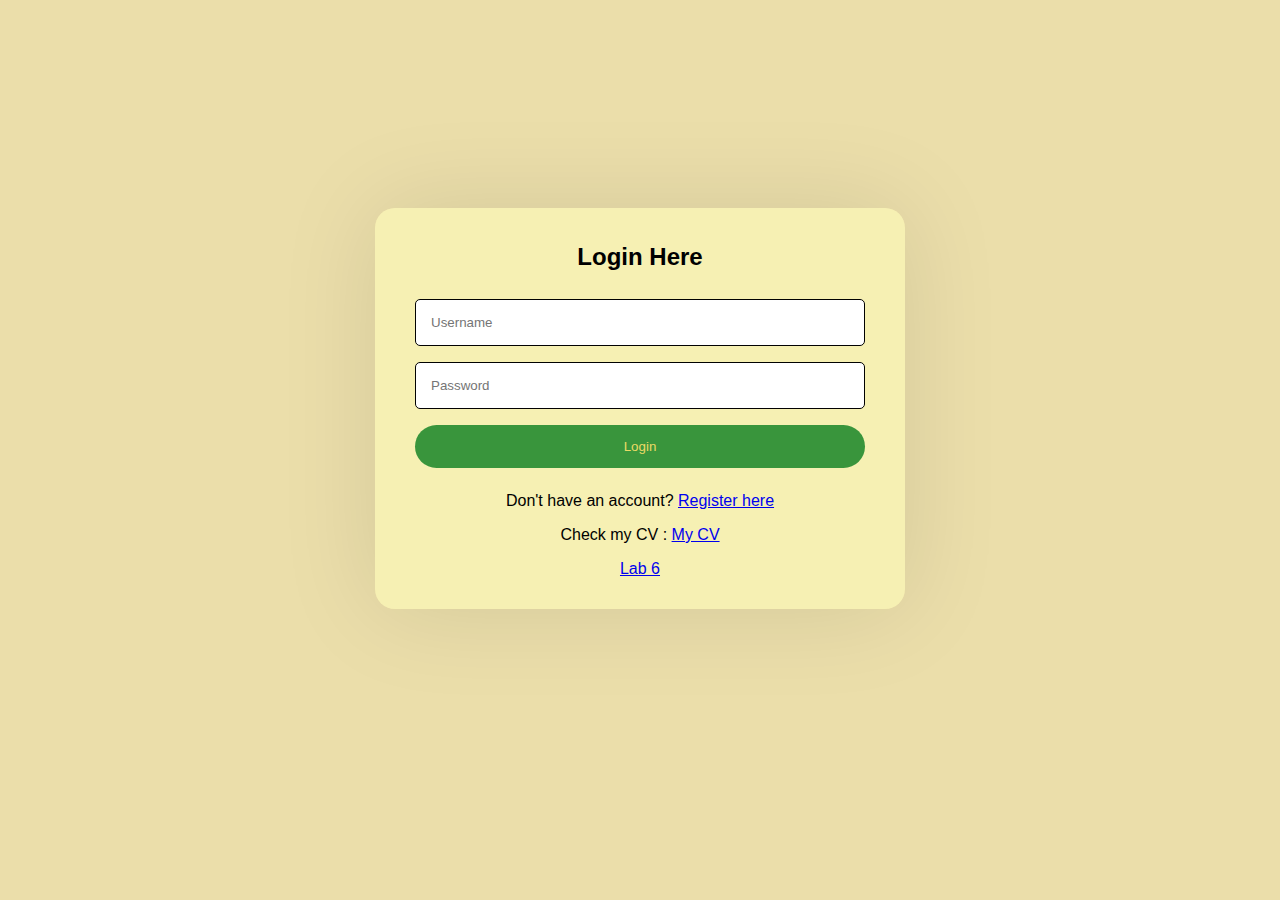
<file: index.html>
<!DOCTYPE html>
<html lang="en">
<head>
  <meta charset="UTF-8">
  <meta name="viewport" content="width=device-width, initial-scale=1.0">
  <style>
    body {
      font-family: Arial, sans-serif;
      background-color: #ebdeaa;
      background-image: url('https://images.adsttc.com/media/images/61fc/0e89/7963/4f01/6428/7a47/large_jpg/woxen-ed-149.jpg?1643909005');
      background-size:cover;
      padding: 200px;
    }
    form {
      max-width: 500px;
      margin: 0 auto;
      background-color: #f2ecda;
      padding: 15px;
      border-radius: 20px;
      background: rgba(255, 254, 186, 0.573);
      box-shadow: 0 0 100px rgba(0, 0, 0, 0.1);
    }
    input[type="text"],
    input[type="password"] {
      width: 90%;
      padding: 15px;
      margin: 8px 0;
      display: inline-block;
      border: 1px solid #020202;
      border-radius: 5px;
      box-sizing: border-box;
    }
    input[type="submit"] {
      background-color: #39953c;
      color: rgb(235, 218, 102);
      padding: 14px 20px;
      margin: 8px 0;
      border: none;
      border-radius: 50px;
      cursor: pointer;
      width: 90%;
    }
    input[type="submit"]:hover {
      background-color: #318835;
    }
  </style>
</head>
<body>
  <form>
    <center><h2>Login Here</h2>
    <input type="text" id="username" name="username" placeholder="Username" required>
    <input type="password" id="password" name="password" placeholder="Password" required>
    <input type="submit" value="Login">
    <p>Don't have an account? <a href="RegForm.html" class="register-btn" >Register here</a></p>
    <p>Check my CV : <a href="CV.html">My CV</a></p>
    <P> <a href= lab6.html > Lab 6</a> </P>  </center>
  </form>
</body>
</html>
</file>
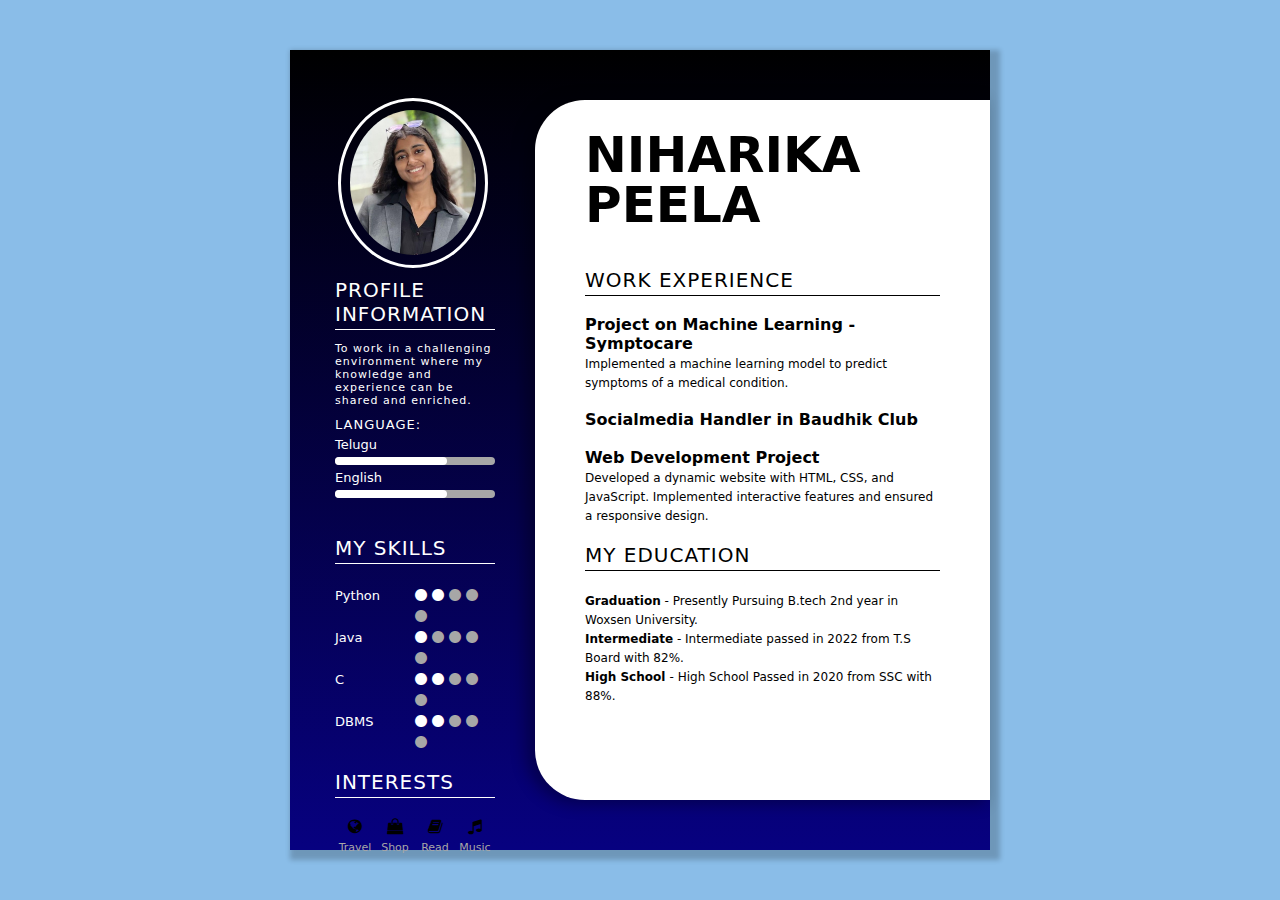
<file: CV.html>
<!DOCTYPE html>
<html>
<head>
	<meta charset="utf-8">
	<meta name="viewport" content="width=device-width, initial-scale=1">
	<title></title>
	<link rel="stylesheet" type="text/css" href="CV.CSS">
	<link rel="stylesheet" href="https://cdnjs.cloudflare.com/ajax/libs/font-awesome/4.7.0/css/font-awesome.min.css">
</head>
<body>

<div class="resume-main">
	<div class="left-box">
		<br><br>
		<div class="profile">
			<img src="niharikaa.jpg">
		</div>
		<div class="content-box">
		<h2>Profile Information</h2>
		<hr class="hr1">
		<p class="p1"> To work in a challenging environment where my knowledge and experience can be shared and enriched. </p>

		<h3>Language:</h3>
		<p class="p2">Telugu</p>
		<div id="progress1"></div>
		<p class="p2">English</p>
		<div id="progress1"></div>

		<br><br>
		<h2>My Skills</h2>
		<hr class="hr1">
		<br>
		<div class="col-div-6"><p class="p2">Python</p></div>
		<div class="col-div-6">
			<i class="fa fa-circle circle"></i>
			<i class="fa fa-circle circle"></i>
			<i class="fa fa-circle circle1"></i>
			<i class="fa fa-circle circle1"></i>
			<i class="fa fa-circle circle1"></i>
		</div>
			<div class="clearfix"></div>
		<div class="col-div-6"><p class="p2">Java</p></div>
		<div class="col-div-6">
			<i class="fa fa-circle circle"></i>
			<i class="fa fa-circle circle1"></i>
			<i class="fa fa-circle circle1"></i>
			<i class="fa fa-circle circle1"></i>
			<i class="fa fa-circle circle1"></i>
		</div>
			<div class="clearfix"></div>
		<div class="col-div-6"><p class="p2">C </p></div>
		<div class="col-div-6">
			<i class="fa fa-circle circle"></i>
			<i class="fa fa-circle circle"></i>
			<i class="fa fa-circle circle1"></i>
			<i class="fa fa-circle circle1"></i>
			<i class="fa fa-circle circle1"></i>
		</div>
			<div class="clearfix"></div>
		<div class="col-div-6"><p class="p2">DBMS</p></div>
		<div class="col-div-6">
			<i class="fa fa-circle circle"></i>
			<i class="fa fa-circle circle"></i>
			<i class="fa fa-circle circle1"></i>
			<i class="fa fa-circle circle1"></i>
			<i class="fa fa-circle circle1"></i>
		</div>

			<div class="clearfix"></div>
			<br>
			<h2>interests</h2>
			<hr class="hr1">
			<br>
			<div class="col-div-3 col3">
				<i class="fa fa-globe" aria-hidden="true""></i>
				<span class="inp">Travel</span>
			</div>
			<div class="col-div-3 col3">
				<i class="fa fa-shopping-bag" aria-hidden="true"></i>
				<span class="inp">Shop</span>
			</div>
			<div class="col-div-3 col3">
				<i class="fa fa-book" aria-hidden="true"></i>
				<span class="inp">Read</span>
			</div>
			<div class="col-div-3 col3">
				<i class="fa fa-music" aria-hidden="true"></i>
				<span class="inp">Music</span>
			</div>
		</div>
	</div>

	<div class="right-box">
		<h1>
			Niharika <br>
			<span>Peela</span>
		</h1>
		<p class="p3">Social Media Handler</p>

		<br>	
		<h2 class="heading">Work Experience</h2>
		<hr class="hr2">
		<br>
		<div class="col-div-4">
			<p class="p5"> </p>
			<span class="span1"></span>
		</div>
		<div class="col-div-8">
			<p class="p5">Project on Machine Learning - Symptocare </p>
			<span class="span1">Implemented a machine learning model to predict symptoms of a medical
                condition. </span>
		</div>
		<div class="clearfix"></div>
		<br>
		<div class="col-div-4">
			<p class="p5"></p>
			<span class="span1"></span>
		</div>
		<div class="col-div-8">
			<p class="p5">Socialmedia Handler in Baudhik Club</p>
		</div>
		<div class="clearfix"></div>
		<br>
		<div class="col-div-4">
			<p class="p5"></p>
			<span class="span1"></span>
		</div>
		<div class="col-div-8">
			<p class="p5">Web Development Project</p>
			<span class="span1"> Developed a dynamic website with HTML, CSS, and JavaScript. Implemented
                interactive features and ensured a responsive design.</span>
		</div>
		<div class="clearfix"></div>

		<br>	
		<h2 class="heading">My Education</h2>
		<hr class="hr2">
		<br>
		<div class="col-div-4">
			<p class="p5"></p>
			<span class="span1"> <b> Graduation</b> - Presently  Pursuing B.tech 2nd year in Woxsen University. </span>
		</div>
		<div class="col-div-8">
			<p class="p5"></p>
			<span class="span1"></span>
		</div>
		<div class="clearfix"></div>
		<div class="col-div-4">
			<p class="p5"></p>
			<span class="span1"><b>Intermediate</b> - Intermediate passed in 2022 from T.S Board with 82%.</span>
		</div>
		<div class="col-div-8">
			<p class="p5"></p>
			<span class="span1"><b>High School </b>- High School Passed in 2020 from SSC with 88%. </span>
		</div>
		<div class="clearfix"></div>
	</div>
	<div class="clearfix"></div>

</div>

</body>
</html>
</file>
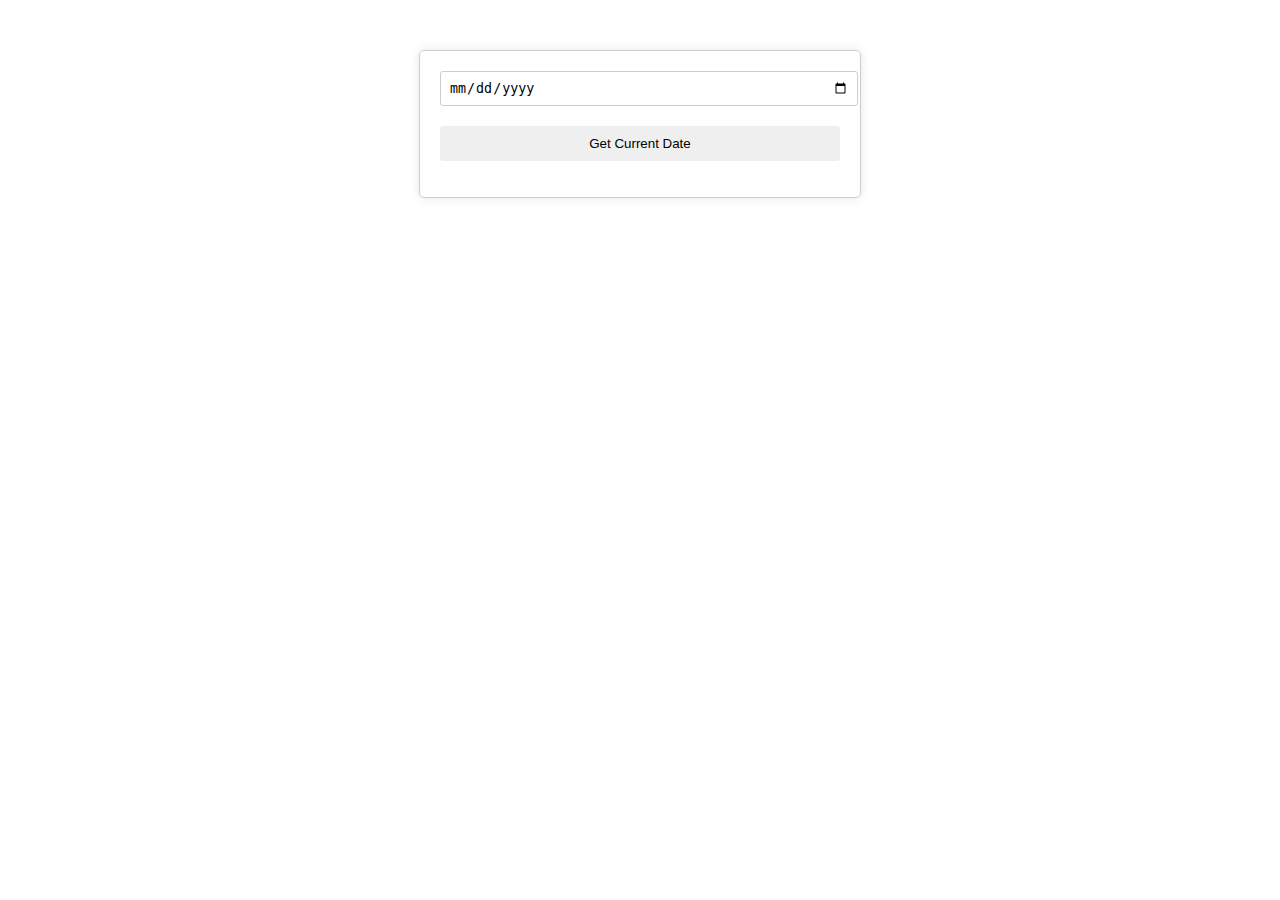
<file: L6 Current Date(3rd).html>
<!DOCTYPE html>
<html lang="en">
<head>
<meta charset="UTF-8">
<meta name="viewport" content="width=device-width, initial-scale=1.0">
<title>Current Date Formats</title>
<style>
    body {
        font-family: Arial, sans-serif;
    }
    .container {
        width: 400px;
        margin: 50px auto;
        padding: 20px;
        border: 1px solid #ccc;
        border-radius: 5px;
        box-shadow: 0 0 10px rgba(0, 0, 0, 0.1);
    }
    input[type="date"] {
        width: 100%;
        margin-bottom: 10px;
        padding: 8px;
        border: 1px solid #ccc;
        border-radius: 3px;
    }
    button {
        width: 100%;
        padding: 10px;
        margin-top: 10px;
        border: none;
        border-radius: 3px;
        cursor: pointer;
    }
    p {
        margin-bottom: 5px;
    }
</style>
</head>
<body>

<div class="container">
    <input type="date" id="dateInput" placeholder="Select a date">
    <button onclick="getCurrentDate()">Get Current Date</button>
    <p id="output1"></p>
    <p id="output2"></p>
    <p id="output3"></p>
    <p id="output4"></p>
</div>

<script>
    function getCurrentDate() {
        var dateInput = document.getElementById('dateInput').value;
        var currentDate = new Date(dateInput);

        var month = currentDate.getMonth() + 1; // Adding 1 to adjust month index (0-11)
        var day = currentDate.getDate();
        var year = currentDate.getFullYear();

        // Format 1: mm-dd-yy
        var format1 = pad(month) + '-' + pad(day) + '-' + year.toString().slice(-2);
        document.getElementById('output1').innerText = "mm-dd-yy: " + format1;

        // Format 2: mm/dd/yy
        var format2 = pad(month) + '/' + pad(day) + '/' + year.toString().slice(-2);
        document.getElementById('output2').innerText = "mm/dd/yy: " + format2;

        // Format 3: dd-mm-yy
        var format3 = pad(day) + '-' + pad(month) + '-' + year.toString().slice(-2);
        document.getElementById('output3').innerText = "dd-mm-yy: " + format3;

        // Format 4: dd/mm/yy
        var format4 = pad(day) + '/' + pad(month) + '/' + year.toString().slice(-2);
        document.getElementById('output4').innerText = "dd/mm/yy: " + format4;
    }

    function pad(number) {
        return (number < 10 ? '0' : '') + number;
    }
</script>

</body>
</html>
</file>
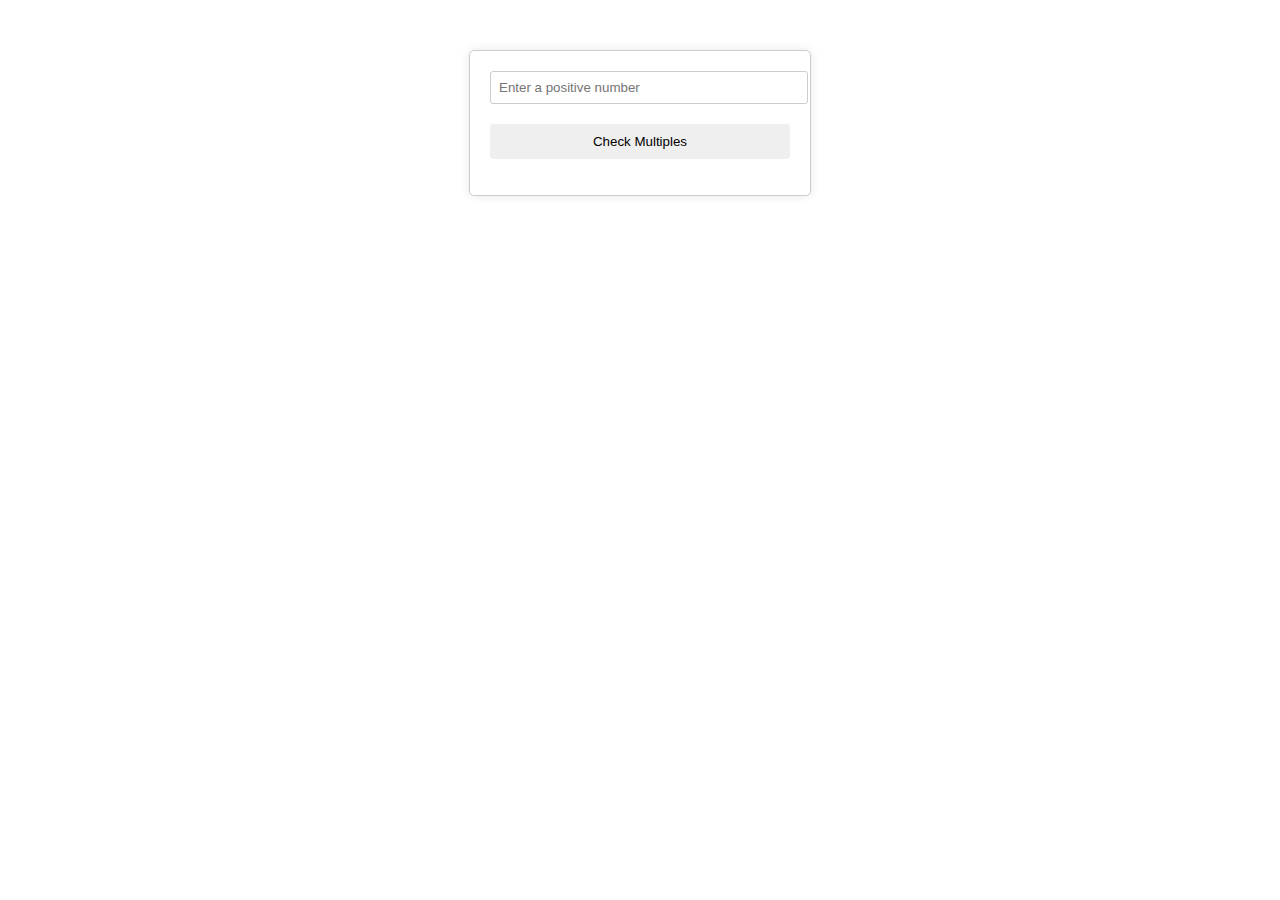
<file: L6 mul of 3and7 or both(2nd).html>
<!DOCTYPE html>
<html lang="en">
<head>
<meta charset="UTF-8">
<meta name="viewport" content="width=device-width, initial-scale=1.0">
<title>Multiple Checker</title>
<style>
    body {
        font-family: Arial, sans-serif;
    }
    .container {
        width: 300px;
        margin: 50px auto;
        padding: 20px;
        border: 1px solid #ccc;
        border-radius: 5px;
        box-shadow: 0 0 10px rgba(0, 0, 0, 0.1);
    }
    input[type="number"] {
        width: 100%;
        margin-bottom: 10px;
        padding: 8px;
        border: 1px solid #ccc;
        border-radius: 3px;
    }
    button {
        width: 100%;
        padding: 10px;
        margin-top: 10px;
        border: none;
        border-radius: 3px;
        cursor: pointer;
    }
</style>
</head>
<body>

<div class="container">
    <input type="number" id="number" placeholder="Enter a positive number">
    <button onclick="checkMultiple()">Check Multiples</button>
    <p id="result"></p>
</div>

<script>
    function checkMultiple() {
        var number = parseInt(document.getElementById('number').value);
        var isMultipleOf3 = number % 3 === 0;
        var isMultipleOf7 = number % 7 === 0;

        if (isMultipleOf3 && isMultipleOf7) {
            document.getElementById('result').innerText = number + " is a multiple of both 3 and 7.";
        } else if (isMultipleOf3) {
            document.getElementById('result').innerText = number + " is a multiple of 3.";
        } else if (isMultipleOf7) {
            document.getElementById('result').innerText = number + " is a multiple of 7.";
        } else {
            document.getElementById('result').innerText = number + " is not a multiple of 3 or 7.";
        }
    }
</script>

</body>
</html>
</file>
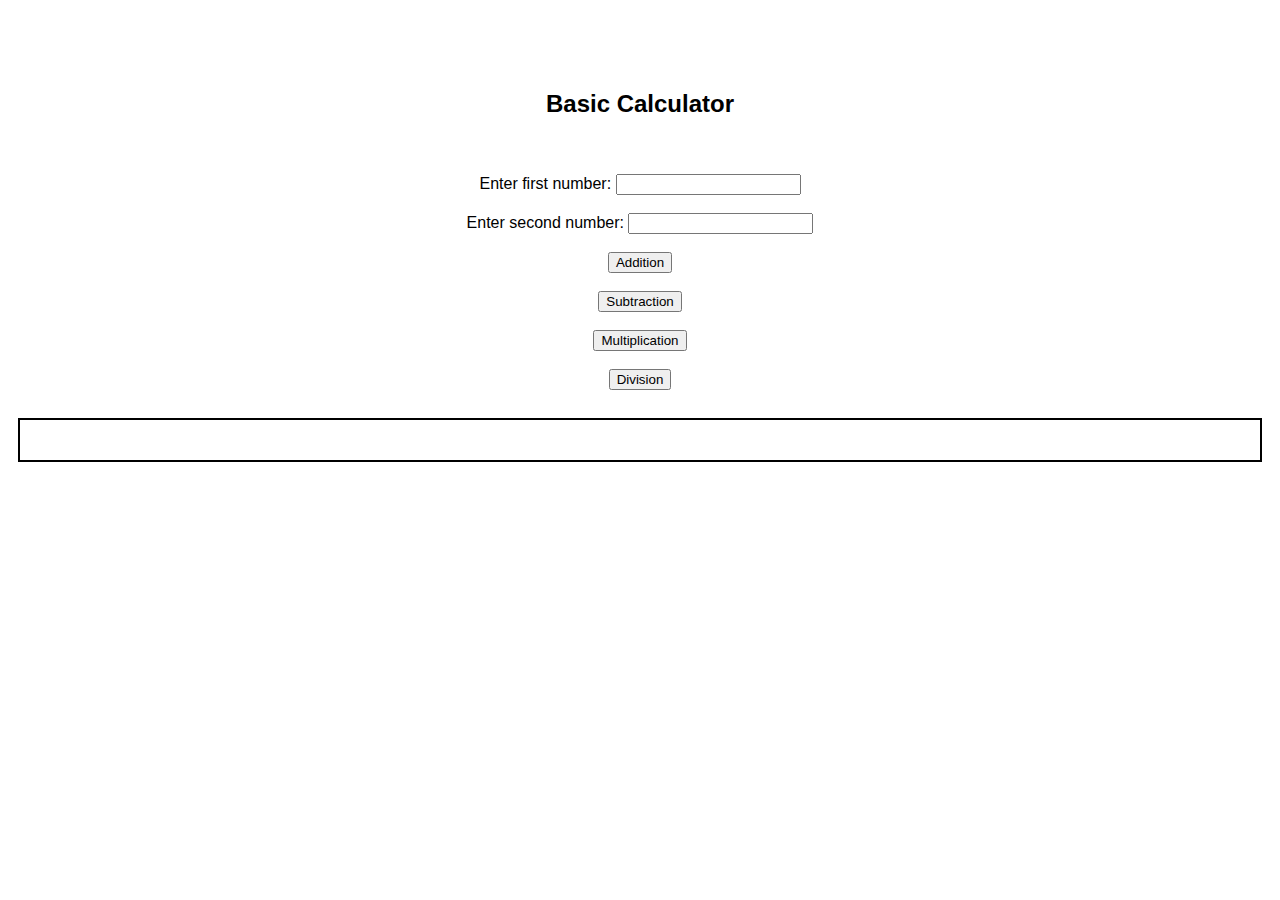
<file: L6 mul,div,add,sub.html>
<!DOCTYPE html>
<html lang="en">
<head>
    <meta charset="UTF-8">
    <meta name="viewport" content="width=device-width, initial-scale=1.0">
    <title>Calculator</title>
    <style>
        body {
            font-family: Arial, sans-serif;
            text-align: center;
            margin-top: 90px;
        }

        .result-box {
            margin: 10px;
            padding: 20px;
            border: 2px solid #000000;
        }
    </style>
</head>
<body>

    <h2>Basic Calculator</h2><br><br>

    <label for="num1">Enter first number: </label>
    <input type="number" id="num1"><br><br>
    <label for="num2">Enter second number: </label>
    <input type="number" id="num2"><br><br>

    <button onclick="calculate('addition')">Addition</button><br><br>
    <button onclick="calculate('subtraction')">Subtraction</button><br><br>
    <button onclick="calculate('multiplication')">Multiplication</button><br><br>
    <button onclick="calculate('division')">Division</button><br><br>

    <div class="result-box" id="result"></div>

    <script>
        function calculate(operation) {
            var num1 = parseFloat(document.getElementById("num1").value);
            var num2 = parseFloat(document.getElementById("num2").value);
            var result;

            switch (operation) {
                case 'addition':
                    result = num1 + num2;
                    break;
                case 'subtraction':
                    result = num1 - num2;
                    break;
                case 'multiplication':
                    result = num1 * num2;
                    break;
                case 'division':
                    result = num1 / num2;
                    break;
                default:
                    result = 'Invalid operation';
            }

            document.getElementById("result").innerText = operation.charAt(0).toUpperCase() + operation.slice(1) + ': ' + result;
        }
    </script>

</body>
</html>
</file>
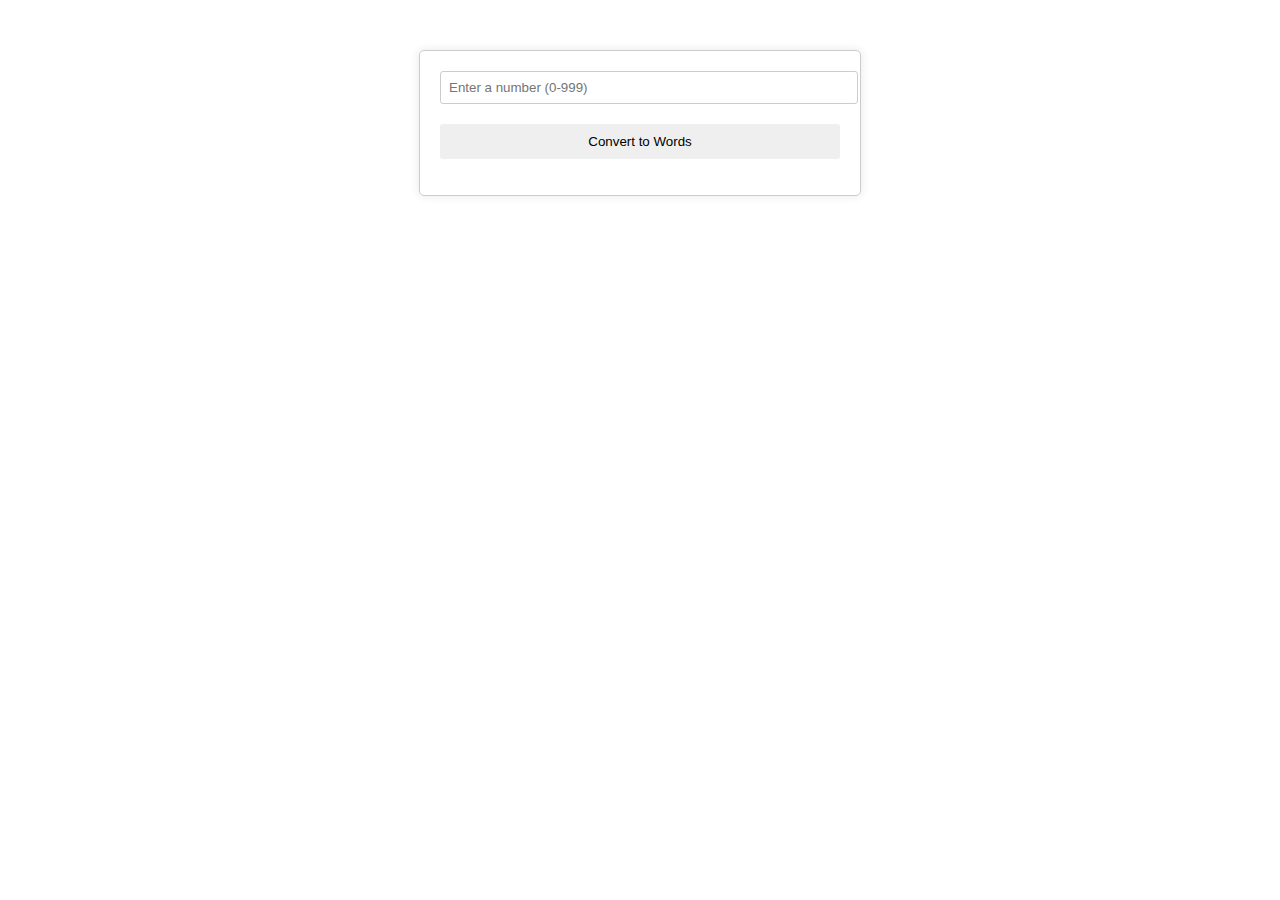
<file: L6 Word numbers(4th).html>
<!DOCTYPE html>
<html lang="en">
<head>
<meta charset="UTF-8">
<meta name="viewport" content="width=device-width, initial-scale=1.0">
<title>Number to Words Converter</title>
<style>
    body {
        font-family: Arial, sans-serif;
    }
    .container {
        width: 400px;
        margin: 50px auto;
        padding: 20px;
        border: 1px solid #ccc;
        border-radius: 5px;
        box-shadow: 0 0 10px rgba(0, 0, 0, 0.1);
    }
    input[type="text"] {
        width: 100%;
        margin-bottom: 10px;
        padding: 8px;
        border: 1px solid #ccc;
        border-radius: 3px;
    }
    button {
        width: 100%;
        padding: 10px;
        margin-top: 10px;
        border: none;
        border-radius: 3px;
        cursor: pointer;
    }
    p {
        margin-bottom: 5px;
    }
</style>
</head>
<body>

<div class="container">
    <input type="text" id="numberInput" placeholder="Enter a number (0-999)">
    <button onclick="convertToWords()">Convert to Words</button>
    <p id="output"></p>
</div>

<script>
    function convertToWords() {
        var numberInput = document.getElementById('numberInput').value;
        
        // Validate input
        if (!/^\d{1,3}$/.test(numberInput)) {
            alert("Please enter a number between 0 and 999.");
            return;
        }

        var number = parseInt(numberInput);
        var words = '';
        var ones = ['Zero', 'One', 'Two', 'Three', 'Four', 'Five', 'Six', 'Seven', 'Eight', 'Nine'];
        var teens = ['Ten', 'Eleven', 'Twelve', 'Thirteen', 'Fourteen', 'Fifteen', 'Sixteen', 'Seventeen', 'Eighteen', 'Nineteen'];
        var tens = ['', '', 'Twenty', 'Thirty', 'Forty', 'Fifty', 'Sixty', 'Seventy', 'Eighty', 'Ninety'];

        if (number === 0) {
            words = 'Zero';
        } else if (number < 10) {
            words = ones[number];
        } else if (number < 20) {
            words = teens[number - 10];
        } else if (number < 100) {
            words = tens[Math.floor(number / 10)] + ' ' + ones[number % 10];
        } else {
            words = ones[Math.floor(number / 100)] + ' Hundred ';
            if (number % 100 !== 0) {
                words += convertToWords(number % 100);
            }
        }

        document.getElementById('output').innerText = words;
    }
</script>

</body>
</html>
</file>
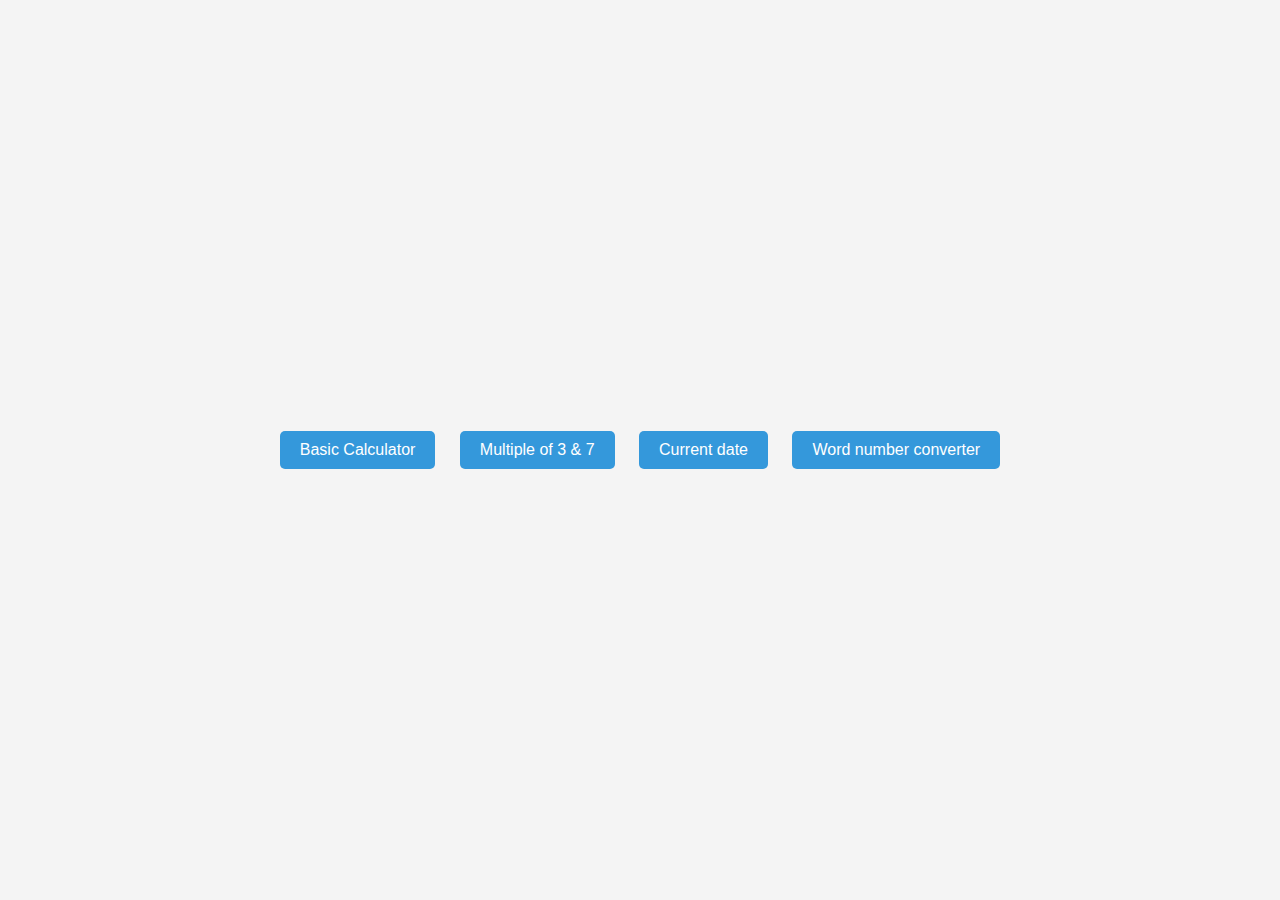
<file: lab6.html>
<!DOCTYPE html>
<html lang="en">
<head>
  <meta charset="UTF-8">
  <meta name="viewport" content="width=device-width, initial-scale=1.0">
  <title>Four Buttons Page</title>
  <style>
    body {
      font-family: Arial, sans-serif;
      background-color: #f4f4f4;
      margin: 0;
      padding: 0;
      display: flex;
      justify-content: center;
      align-items: center;
      height: 100vh;
    }

    .button-container {
      text-align: center;
    }

    button {
      padding: 10px 20px;
      margin: 10px;
      font-size: 16px;
      background-color: #3498db;
      color: #fff;
      border: none;
      border-radius: 5px;
      cursor: pointer;
    }

    button:hover {
      background-color: #2980b9;
    }
  </style>
</head>
<body>
    <div class="button-container">
        <a href="L6 mul,div,add,sub.html"><button> Basic  Calculator </button></a>
        <a href="L6 mul of 3and7 or both(2nd).html"><button>  Multiple of 3 & 7 </button></a>
        <a href="L6 Current Date(3rd).html"><button> Current date </button></a>
        <a href="L6 Word numbers(4th).html"><button> Word number converter </button></a>
      </div>
</body>
</html>
</file>
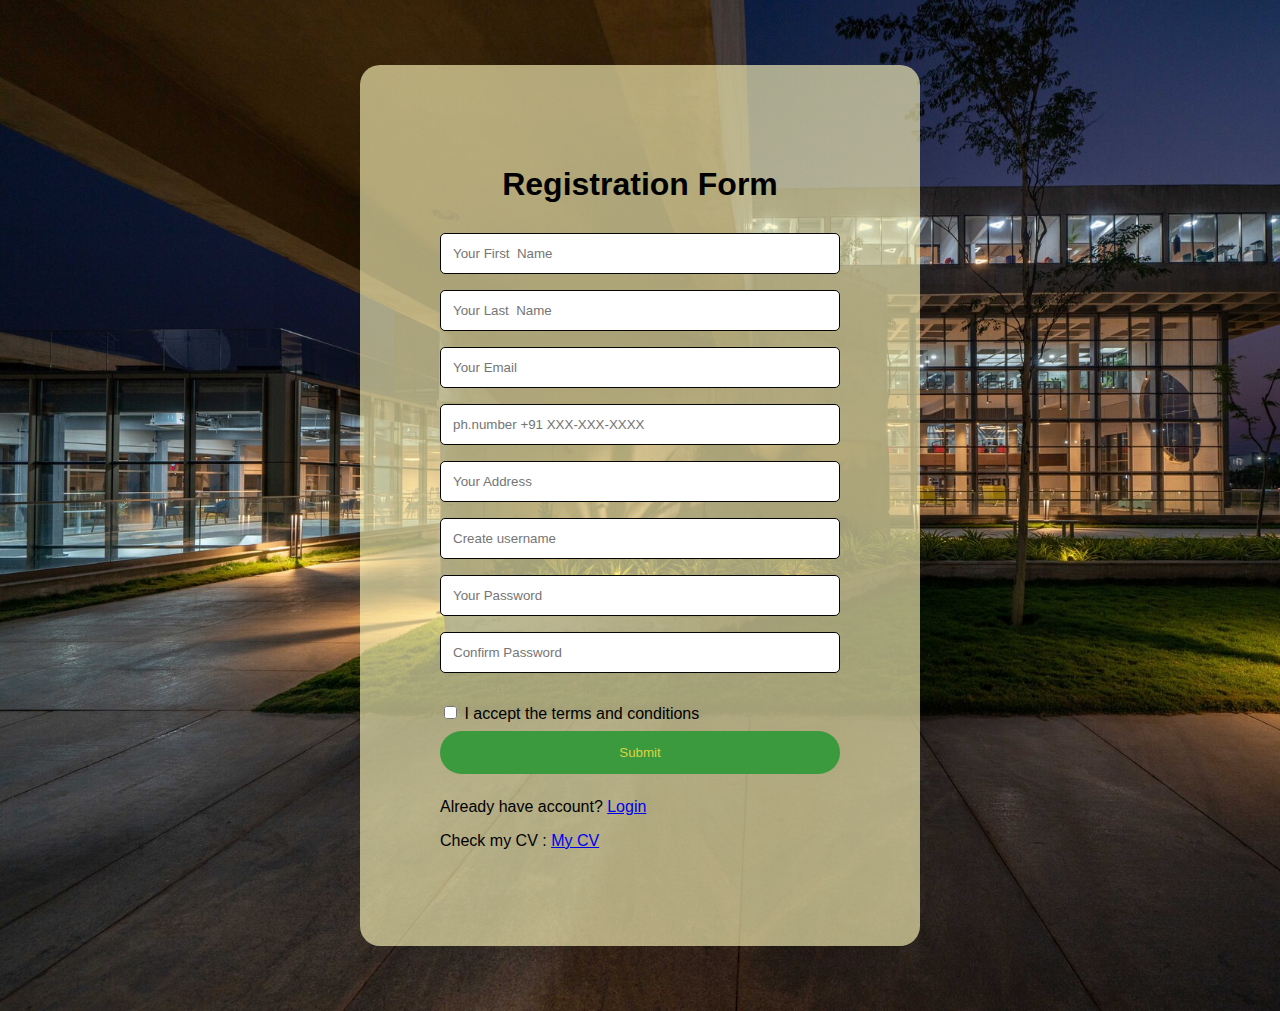
<file: RegForm.html>
<!DOCTYPE html>
<html lang="en">
<head>
  <meta charset="UTF-8">
  <meta name="viewport" content="width=device-width, initial-scale=1.0">
  <style>
    body {
      font-family: Arial, sans-serif;
      background-image: url('woxsen.jpg');
      background-size:cover;
      margin: 0%;
      background-color: #ebdeaa;
      padding: 65px;
    }
    form {
      max-width: 400px;
      margin: 0 auto;
      background-color: #e1c36a;
      padding: 80px;
      border-radius: 20px;
      background: rgba(253, 246, 185, 0.644);
      box-shadow: 0 0 100px hsla(0, 0%, 0%, 0.1);
    }
    input[type="text"],
    input[type="email"],
    input[type="password"],
    input[type="tel"],
    input[type="address"]
  
    {
      width: 100%;
      padding: 12px;
      margin: 8px 0;
      display: inline-block;
      border: 1px solid #050505;
      border-radius: 5px;
      box-sizing: border-box;
    }
    input[type="checkbox"] {
      margin-top: 25px;
    }
    input[type="submit"] {
      background-color:#3b993e;
      color: rgb(221, 211, 67);
      padding: 14px 20px;
      margin: 8px 0;
      border: none;
      border-radius: 50px;
      cursor: pointer;
      width: 100%;
    }
    input[type="submit"]:hover {
      background-color: #318835;
    }
  </style>
</head>
<body>
  <form>
    <center><h1>Registration Form</h1></center>
    <input type="text" id="name"First name="name" placeholder="Your First  Name" required>
    <input type="text" id="name"Last name="name" placeholder="Your Last  Name" required>
    <input type="email" id="email" name="email" placeholder="Your Email" required>
    <input type="tel" id="phone" name="phone" pattern="\+91 [0-9]{3}-[0-9]{3}-[0-9]{4}" placeholder="ph.number +91 XXX-XXX-XXXX" required>
    <input type="address" id="address" name="address" placeholder="Your Address" required>
    <input type="text" id="username" name="username" placeholder="Create username" required>
    <input type="password" id="password" name="password" placeholder="Your Password" required>
    <input type="password" id="confirmPassword" name="confirmPassword" placeholder="Confirm Password" required>
    <input type="checkbox" id="terms" name="terms" required>
    <label for="terms">I accept the terms and conditions</label>
    <input type="submit" value="Submit">
    <p>Already have account? <a href="index.html">Login</a></p>
    <P>Check my CV : <a href="CV.html">My CV</a></P>
  </form>
</body>
</html>
</file>
<file: CV.CSS>
:root{
	--background: #4897dba3;
	--white: #fff;
	--one: #000000;
	--two: #070180;
	--black: #000000;
	--process: #a7a7a7;
}
*{margin:0px; padding:0px; box-sizing: border-box; font-family: system-ui;}
body{background: var(--background);}
.col-div-3{width: 25%; float: left;}
.col-div-7{width: 75%; float: left;}
/* .col-div-4{width: 35%; float: left;} */
/* .col-div-8{width: 65%; float: left;} */
.col-div-6{width: 50%; float: left; position: relative;}
.clearfix{clear: both;}
.resume-main{width: 700px; height: 800px; 
	background: linear-gradient(var(--one), var(--two));
	margin: 50px auto;
	box-shadow:5px 5px 5px 5px #00000033;
}
.left-box{width: 35%; float: left; height: 700px;}
.right-box{width: 65%; float: left; background-color: var(--white); height: 700px;
	margin: 50px 0px; border-radius: 50px 0px 0px 50px; padding:30px 50px;
	box-shadow: -7px 2px 15px 2px #00000052;}
.profile{width: 150px; height: 170px; border: 3px solid var(--white); 
	padding: 9px; border-radius: 50%; margin: 10px auto;}
.profile img{width: 100%; border-radius: 100%;}
.content-box{    padding: 0px 40px 0px 45px;}
.content-box h2{text-transform: uppercase;font-weight: 500;color: var(--white); 
	letter-spacing: 1px; font-size: 20px;}
.hr1{border: none; height: 1px; background: var(--white); margin-top: 3px;}
.p1{font-size: 11px;color: var(--white);letter-spacing: 1px;padding-top: 12px;}
#progress {background: var(--process);border-radius: 13px;height: 8px;width: 100%;}
#progress:after {
    content: '';
    display: block;
    background: var(--white);
    width: 50%;
    height: 100%;
    border-radius: 9px;
}
#progress1 {background: var(--process);border-radius: 13px;height: 8px;width: 100%;}
#progress1:after {
    content: '';
    display: block;
    background: var(--white);
    width: 70%;
    height: 100%;
    border-radius: 9px;
}
.content-box h3{font-size: 13px;text-transform: uppercase;letter-spacing: 1px;padding-top: 10px;
    color: white;font-weight: 500;
}
.p2{font-size: 13px; margin-bottom: 5px; margin-top: 5px; color: var(--white);}
.circle{color:var(--white); font-size: 14px!important; margin-top: 5px;}
.circle1{color:var(--process); font-size: 14px!important; margin-top: 5px;}
.in{background:var(--process);color: var(--one);padding: 8px;border-radius: 20px; font-size: 14px!important;}
.inp{color: var(--process); font-size: 11px;}
.col3{text-align: center;}
h1{font-size: 50px; text-transform: uppercase; color: var(--black); line-height: 50px;}
h1 span{color: var(--one);}
.p3{letter-spacing: 4px;color: #ffffff; font-weight: 500;}
.heading{text-transform: uppercase;font-weight: 500;color: var(--one); 
	letter-spacing: 1px; font-size: 20px;}
.hr2{border: none; height: 1px; background: var(--black); margin-top: 3px;}
.p5{font-weight: 700;color: var(--black);}
.span1{font-size: 12px;color: var(--black);}
</file>
